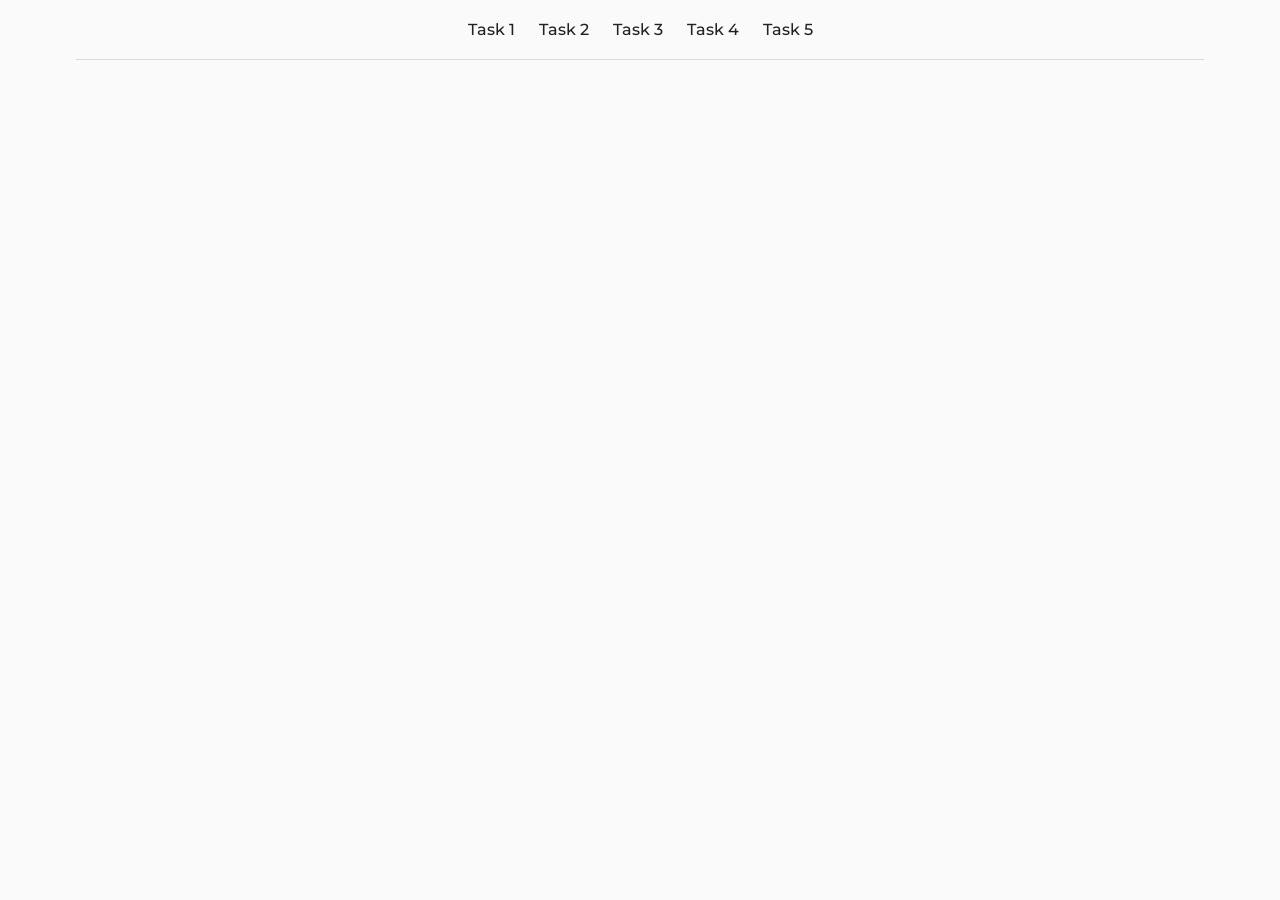
<file: index.html>
<!DOCTYPE html>
<html lang="en">
  <head>
    <meta charset="UTF-8" />
    <meta http-equiv="X-UA-Compatible" content="IE=edge" />
    <meta name="viewport" content="width=device-width, initial-scale=1.0" />
    <!-- Fonts -->
    <link rel="preconnect" href="https://fonts.googleapis.com" />
    <link rel="preconnect" href="https://fonts.gstatic.com" crossorigin />
    <link
      href="https://fonts.googleapis.com/css2?family=Montserrat:wght@100..900&display=swap"
      rel="stylesheet"
    />
    <!-- Styles -->
    <link
      rel="stylesheet"
      href="https://cdnjs.cloudflare.com/ajax/libs/modern-normalize/3.0.1/modern-normalize.min.css"
      integrity="sha512-q6WgHqiHlKyOqslT/lgBgodhd03Wp4BEqKeW6nNtlOY4quzyG3VoQKFrieaCeSnuVseNKRGpGeDU3qPmabCANg=="
      crossorigin="anonymous"
      referrerpolicy="no-referrer"
    />
    <link rel="stylesheet" href="./css/common.css" />
    <title>Homework 7</title>
  </head>
  <body>
    <div class="container">
      <ul class="task-list">
        <li class="task-list-item">
          <a class="task-list-link" href="./task-1.html">Task 1</a>
        </li>
        <li class="task-list-item">
          <a class="task-list-link" href="./task-2.html">Task 2</a>
        </li>
        <li class="task-list-item">
          <a class="task-list-link" href="./task-3.html">Task 3</a>
        </li>
        <li class="task-list-item">
          <a class="task-list-link" href="./task-4.html">Task 4</a>
        </li>
        <li class="task-list-item">
          <a class="task-list-link" href="./task-5.html">Task 5</a>
        </li>
      </ul>
    </div>
  </body>
</html>
</file>
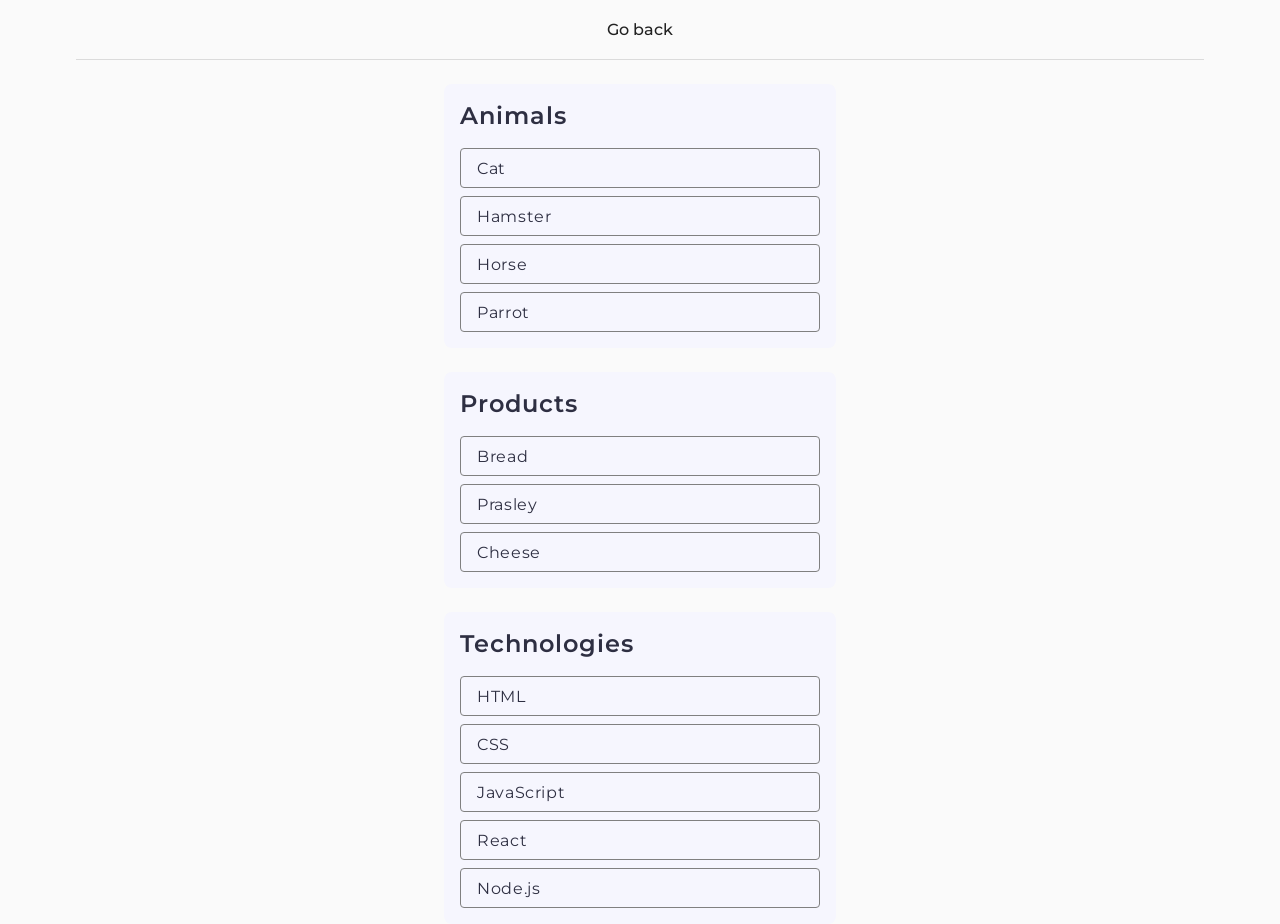
<file: task-1.html>
<!DOCTYPE html>
<html lang="en">
  <head>
    <meta charset="UTF-8" />
    <meta http-equiv="X-UA-Compatible" content="IE=edge" />
    <meta name="viewport" content="width=device-width, initial-scale=1.0" />
    <!-- Fonts -->
    <link rel="preconnect" href="https://fonts.googleapis.com" />
    <link rel="preconnect" href="https://fonts.gstatic.com" crossorigin />
    <link
      href="https://fonts.googleapis.com/css2?family=Montserrat:wght@100..900&display=swap"
      rel="stylesheet"
    />
    <!-- Styles -->
    <link
      rel="stylesheet"
      href="https://cdnjs.cloudflare.com/ajax/libs/modern-normalize/3.0.1/modern-normalize.min.css"
      integrity="sha512-q6WgHqiHlKyOqslT/lgBgodhd03Wp4BEqKeW6nNtlOY4quzyG3VoQKFrieaCeSnuVseNKRGpGeDU3qPmabCANg=="
      crossorigin="anonymous"
      referrerpolicy="no-referrer"
    />
    <link rel="stylesheet" href="./css/common.css" />
    <title>Task 1</title>
  </head>
  <body>
    <div class="container">
      <ul class="task-list">
        <li class="task-list-item">
          <a href="./index.html">Go back</a>
        </li>
      </ul>
      <ul id="categories" class="categories">
        <li class="item">
          <h2 class="item-title">Animals</h2>
          <ul class="item-list">
            <li>Cat</li>
            <li>Hamster</li>
            <li>Horse</li>
            <li>Parrot</li>
          </ul>
        </li>
        <li class="item">
          <h2 class="item-title">Products</h2>
          <ul class="item-list">
            <li>Bread</li>
            <li>Prasley</li>
            <li>Cheese</li>
          </ul>
        </li>
        <li class="item">
          <h2 class="item-title">Technologies</h2>
          <ul class="item-list">
            <li>HTML</li>
            <li>CSS</li>
            <li>JavaScript</li>
            <li>React</li>
            <li>Node.js</li>
          </ul>
        </li>
      </ul>
    </div>

    <script src="./js/task-1.js" type="module"></script>
  </body>
</html>
</file>
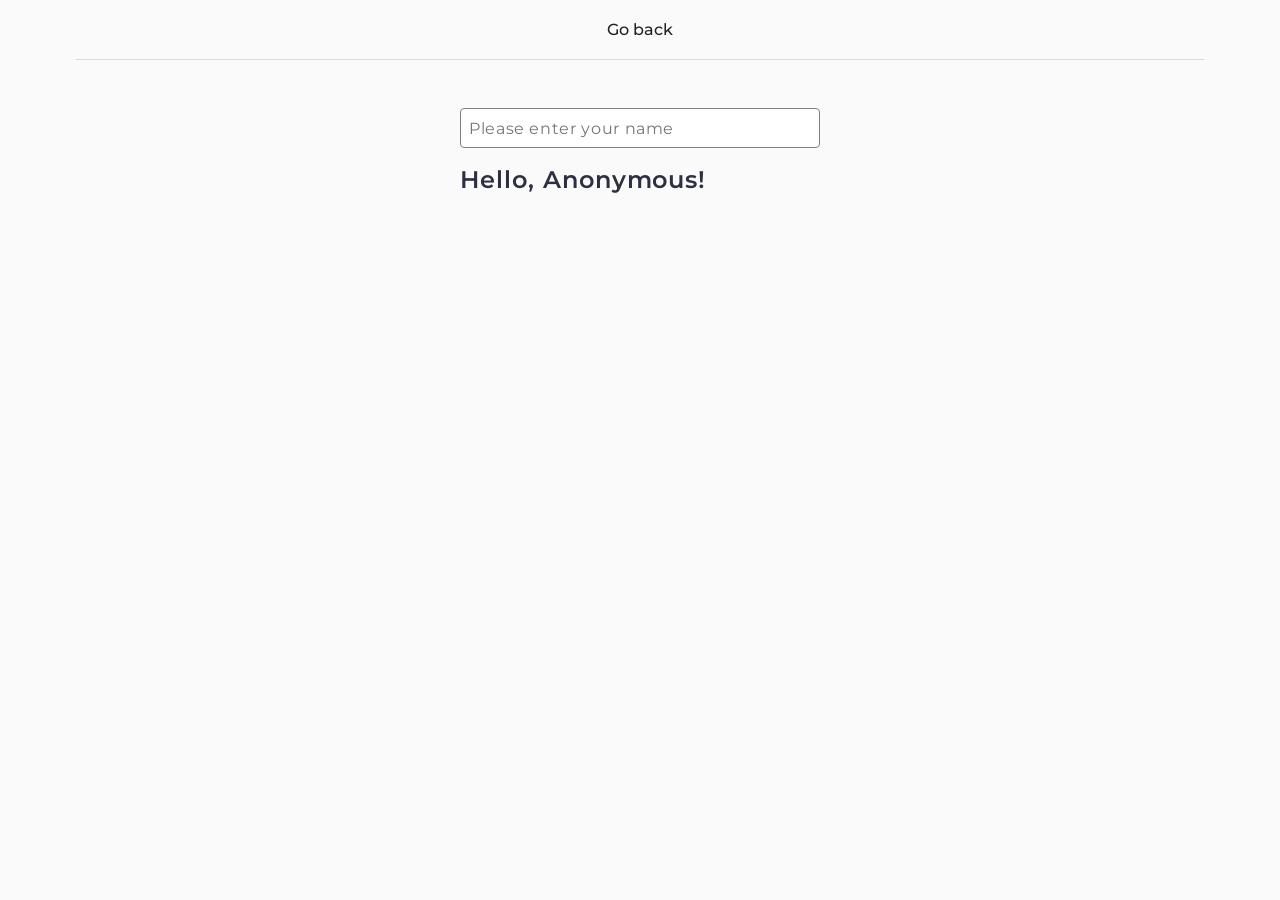
<file: task-3.html>
<!DOCTYPE html>
<html lang="en">
  <head>
    <meta charset="UTF-8" />
    <meta http-equiv="X-UA-Compatible" content="IE=edge" />
    <meta name="viewport" content="width=device-width, initial-scale=1.0" />
    <!-- Fonts -->
    <link rel="preconnect" href="https://fonts.googleapis.com" />
    <link rel="preconnect" href="https://fonts.gstatic.com" crossorigin />
    <link
      href="https://fonts.googleapis.com/css2?family=Montserrat:wght@100..900&display=swap"
      rel="stylesheet"
    />
    <!-- Styles -->
    <link
      rel="stylesheet"
      href="https://cdnjs.cloudflare.com/ajax/libs/modern-normalize/3.0.1/modern-normalize.min.css"
      integrity="sha512-q6WgHqiHlKyOqslT/lgBgodhd03Wp4BEqKeW6nNtlOY4quzyG3VoQKFrieaCeSnuVseNKRGpGeDU3qPmabCANg=="
      crossorigin="anonymous"
      referrerpolicy="no-referrer"
    />
    <link rel="stylesheet" href="./css/common.css" />
    <title>Task 3</title>
  </head>
  <body>
    <div class="container">
      <ul class="task-list">
        <li class="task-list-item">
          <a href="./index.html">Go back</a>
        </li>
      </ul>
      <div class="wrapper">
        <input
          type="text"
          class="name-input"
          id="name-input"
          placeholder="Please enter your name"
        />
        <h1 class="greet-text">
          Hello, <span id="name-output">Anonymous</span>!
        </h1>
      </div>
    </div>

    <script src="./js/task-3.js" type="module"></script>
  </body>
</html>
</file>
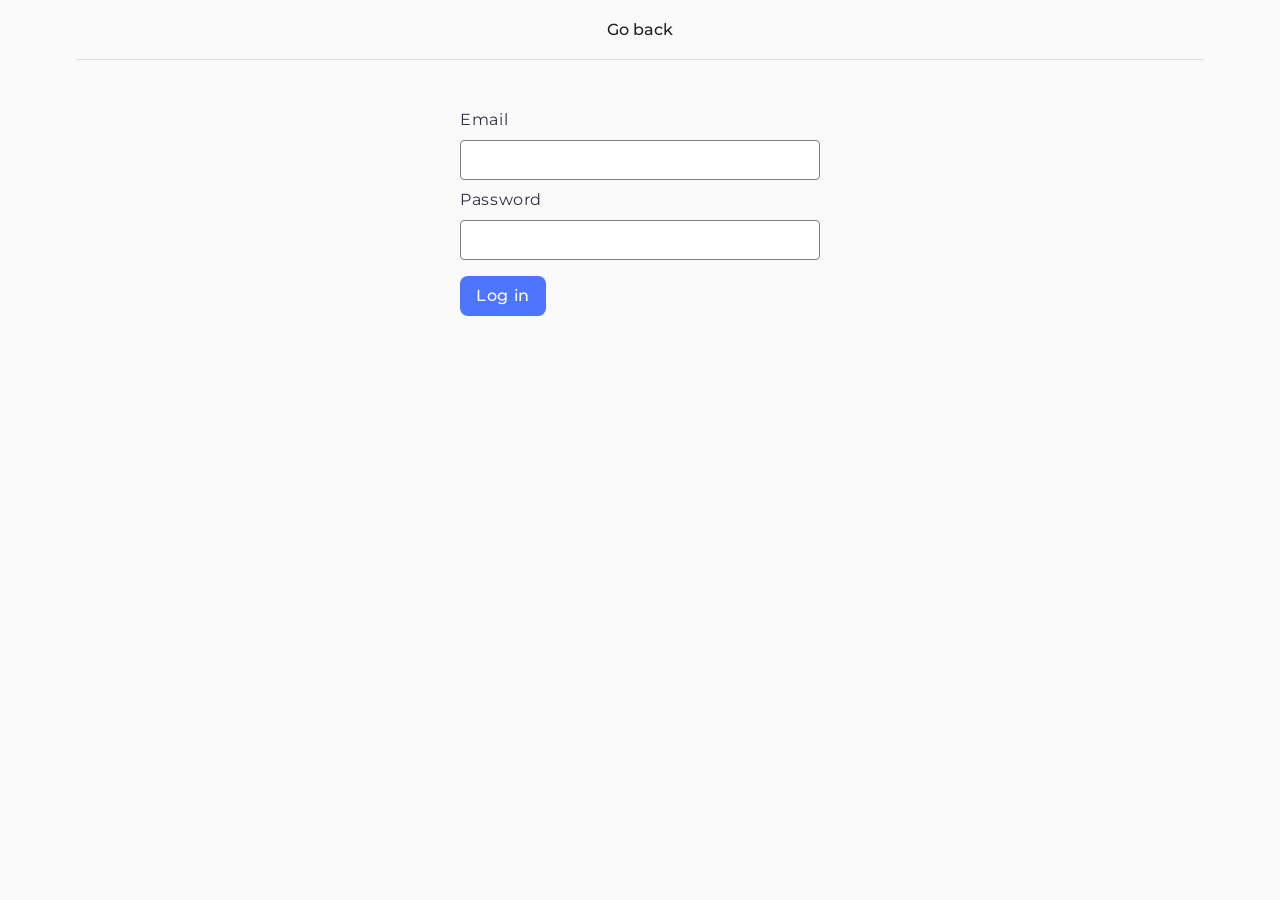
<file: task-4.html>
<!DOCTYPE html>
<html lang="en">
  <head>
    <meta charset="UTF-8" />
    <meta http-equiv="X-UA-Compatible" content="IE=edge" />
    <meta name="viewport" content="width=device-width, initial-scale=1.0" />
    <!-- Fonts -->
    <link rel="preconnect" href="https://fonts.googleapis.com" />
    <link rel="preconnect" href="https://fonts.gstatic.com" crossorigin />
    <link
      href="https://fonts.googleapis.com/css2?family=Montserrat:wght@100..900&display=swap"
      rel="stylesheet"
    />
    <!-- Styles -->
    <link
      rel="stylesheet"
      href="https://cdnjs.cloudflare.com/ajax/libs/modern-normalize/3.0.1/modern-normalize.min.css"
      integrity="sha512-q6WgHqiHlKyOqslT/lgBgodhd03Wp4BEqKeW6nNtlOY4quzyG3VoQKFrieaCeSnuVseNKRGpGeDU3qPmabCANg=="
      crossorigin="anonymous"
      referrerpolicy="no-referrer"
    />
    <link rel="stylesheet" href="./css/common.css" />
    <title>Task 4</title>
  </head>
  <body>
    <div class="container">
      <ul class="task-list">
        <li class="task-list-item">
          <a href="./index.html">Go back</a>
        </li>
      </ul>
      <form class="login-form">
        <div class="form-input-fields">
          <label>
            Email
            <input type="email" name="email" />
          </label>
          <label>
            Password
            <input type="password" name="password" />
          </label>
        </div>
        <button type="submit" class="btn">Log in</button>
      </form>
    </div>

    <script src="./js/task-4.js" type="module"></script>
  </body>
</html>
</file>
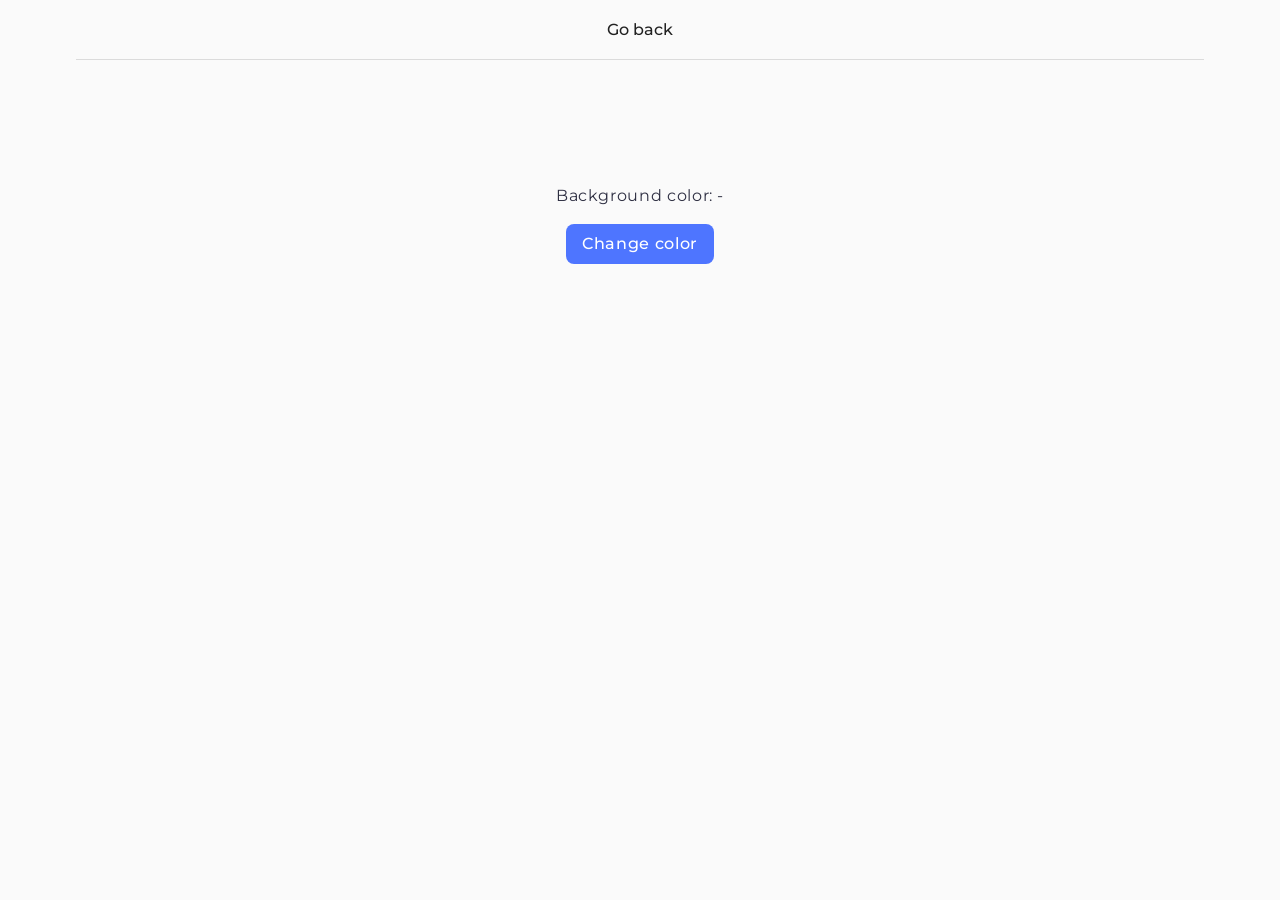
<file: task-5.html>
<!DOCTYPE html>
<html lang="en">
  <head>
    <meta charset="UTF-8" />
    <meta http-equiv="X-UA-Compatible" content="IE=edge" />
    <meta name="viewport" content="width=device-width, initial-scale=1.0" />
    <!-- Fonts -->
    <link rel="preconnect" href="https://fonts.googleapis.com" />
    <link rel="preconnect" href="https://fonts.gstatic.com" crossorigin />
    <link
      href="https://fonts.googleapis.com/css2?family=Montserrat:wght@100..900&display=swap"
      rel="stylesheet"
    />
    <!-- Styles -->
    <link
      rel="stylesheet"
      href="https://cdnjs.cloudflare.com/ajax/libs/modern-normalize/3.0.1/modern-normalize.min.css"
      integrity="sha512-q6WgHqiHlKyOqslT/lgBgodhd03Wp4BEqKeW6nNtlOY4quzyG3VoQKFrieaCeSnuVseNKRGpGeDU3qPmabCANg=="
      crossorigin="anonymous"
      referrerpolicy="no-referrer"
    />
    <link rel="stylesheet" href="./css/common.css" />
    <title>Task 5</title>
  </head>
  <body>
    <div class="container">
      <ul class="task-list">
        <li class="task-list-item">
          <a href="./index.html">Go back</a>
        </li>
      </ul>

      <div class="widget">
        <p>Background color: <span class="color">-</span></p>
        <button type="button" class="change-color btn">Change color</button>
      </div>
    </div>

    <script src="./js/task-5.js" type="module"></script>
  </body>
</html>
</file>
<file: css/common.css>
:root {
  --font-family: 'Montserrat', -apple-system, BlinkMacSystemFont, 'Segoe UI',
    Roboto, Oxygen, Ubuntu, Cantarell, 'Open Sans', 'Helvetica Neue', sans-serif;
  --primary: #4e75ff;
  --primary-hover: #6c8cff;
  --border: #808080;
  --text: #2e2f42;
  --transition: 0.25s ease;
}

/* #region reset */
h1,
h2,
h3,
h4,
h5,
h6,
p {
  margin: 0;
}

ul {
  margin: 0;
  padding: 0;
  list-style: none;
}

a {
  color: currentColor;
  font-weight: 500;
  text-decoration: none;
}

a:hover {
  text-decoration: underline;
}

button {
  cursor: pointer;
}

img {
  display: block;
  max-width: 100%;
  height: auto;
}
/* #endregion */

/* #region Common */
body {
  font-family: var(--font-family);
  -webkit-font-smoothing: antialiased;
  -moz-osx-font-smoothing: grayscale;
  background-color: #fafafa;
  color: #212121;
  line-height: 1.5;
}

.container {
  max-width: 1128px;
  margin: 0 auto;
}

.task-list {
  display: flex;
  justify-content: center;
  align-items: center;
  gap: 16px;
  height: 60px;
  border-bottom: 1px solid #dbdbdb;
  margin-bottom: 24px;
}

.task-list-link {
  padding: 4px;
}

.btn {
  border: none;
  border-radius: 8px;
  padding: 8px 16px;
  height: 40px;
  background: var(--primary);
  font-weight: 500;
  letter-spacing: 0.04em;
  color: #fff;
  transition: background-color var(--transition);
}

.btn:hover {
  background-color: var(--primary-hover);
}
/* #endregion */

/* #region Task 1 */
.categories {
  display: flex;
  flex-direction: column;
  gap: 24px;
  max-width: 392px;
  margin: 0 auto;
}

.item {
  background-color: #f6f6fe;
  border-radius: 8px;
  padding: 16px;
  color: var(--text);
}

.item-title {
  font-weight: 600;
  font-size: 24px;
  line-height: 1.33;
  letter-spacing: 0.04em;
  margin-bottom: 16px;
  color: currentColor;
}

.item-list li {
  border: 1px solid var(--border);
  border-radius: 4px;
  height: 40px;
  padding: 8px 16px;
  letter-spacing: 0.04em;
}

.item-list li:not(:last-child) {
  margin-bottom: 8px;
}
/* #endregion */

/* #region Task 2 */
.gallery {
  display: flex;
  flex-wrap: wrap;
  max-width: 1129px;
  gap: 48px 24px;
  margin: 0 auto;
}

.gallery-item {
  width: calc((100% - 24px * 2) / 3);
  min-width: 360px;
  height: 300px;
}

.gallery-item > img {
  height: 100%;
  object-fit: cover;
  overflow: hidden;
}
/* #endregion */

/* #region Task 3 */
.wrapper {
  max-width: 408px;
  margin: 0 auto;
  padding: 24px;
}

.name-input {
  border: 1px solid #808080;
  border-radius: 4px;
  width: 100%;
  height: 40px;
  margin-bottom: 16px;
  padding: 16px 8px;
  letter-spacing: 0.04em;
  color: #2e2f42;
  outline: none;
}

.name-input:hover {
  border-color: #000;
}

.greet-text {
  font-weight: 600;
  font-size: 24px;
  line-height: 1.33;
  letter-spacing: 0.04em;
  color: #2e2f42;
}

/* #endregion */

/* #region Task 4 */
.login-form {
  max-width: 408px;
  margin: 0 auto;
  padding: 24px;
}

.form-input-fields {
  display: flex;
  flex-direction: column;
  gap: 8px;
  margin-bottom: 16px;
}

.form-input-fields label {
  display: flex;
  flex-direction: column;
  gap: 8px;
  letter-spacing: 0.04em;
  color: var(--text);
}

.form-input-fields input {
  border: 1px solid var(--border);
  border-radius: 4px;
  height: 40px;
  padding: 16px 8px;
  letter-spacing: 0.04em;
  color: #2e2f42;
  outline: none;
}

.form-input-fields input:hover {
  border-color: #000;
}
/* #endregion */

/* #region Task 5 */
.widget {
  display: flex;
  flex-direction: column;
  align-items: center;
  gap: 16px;
  max-width: 345px;
  margin: 0 auto;
  padding: 100px 0px;
}

.widget p {
  letter-spacing: 0.04em;
  color: var(--text);
}
/* #endregion */
</file>
